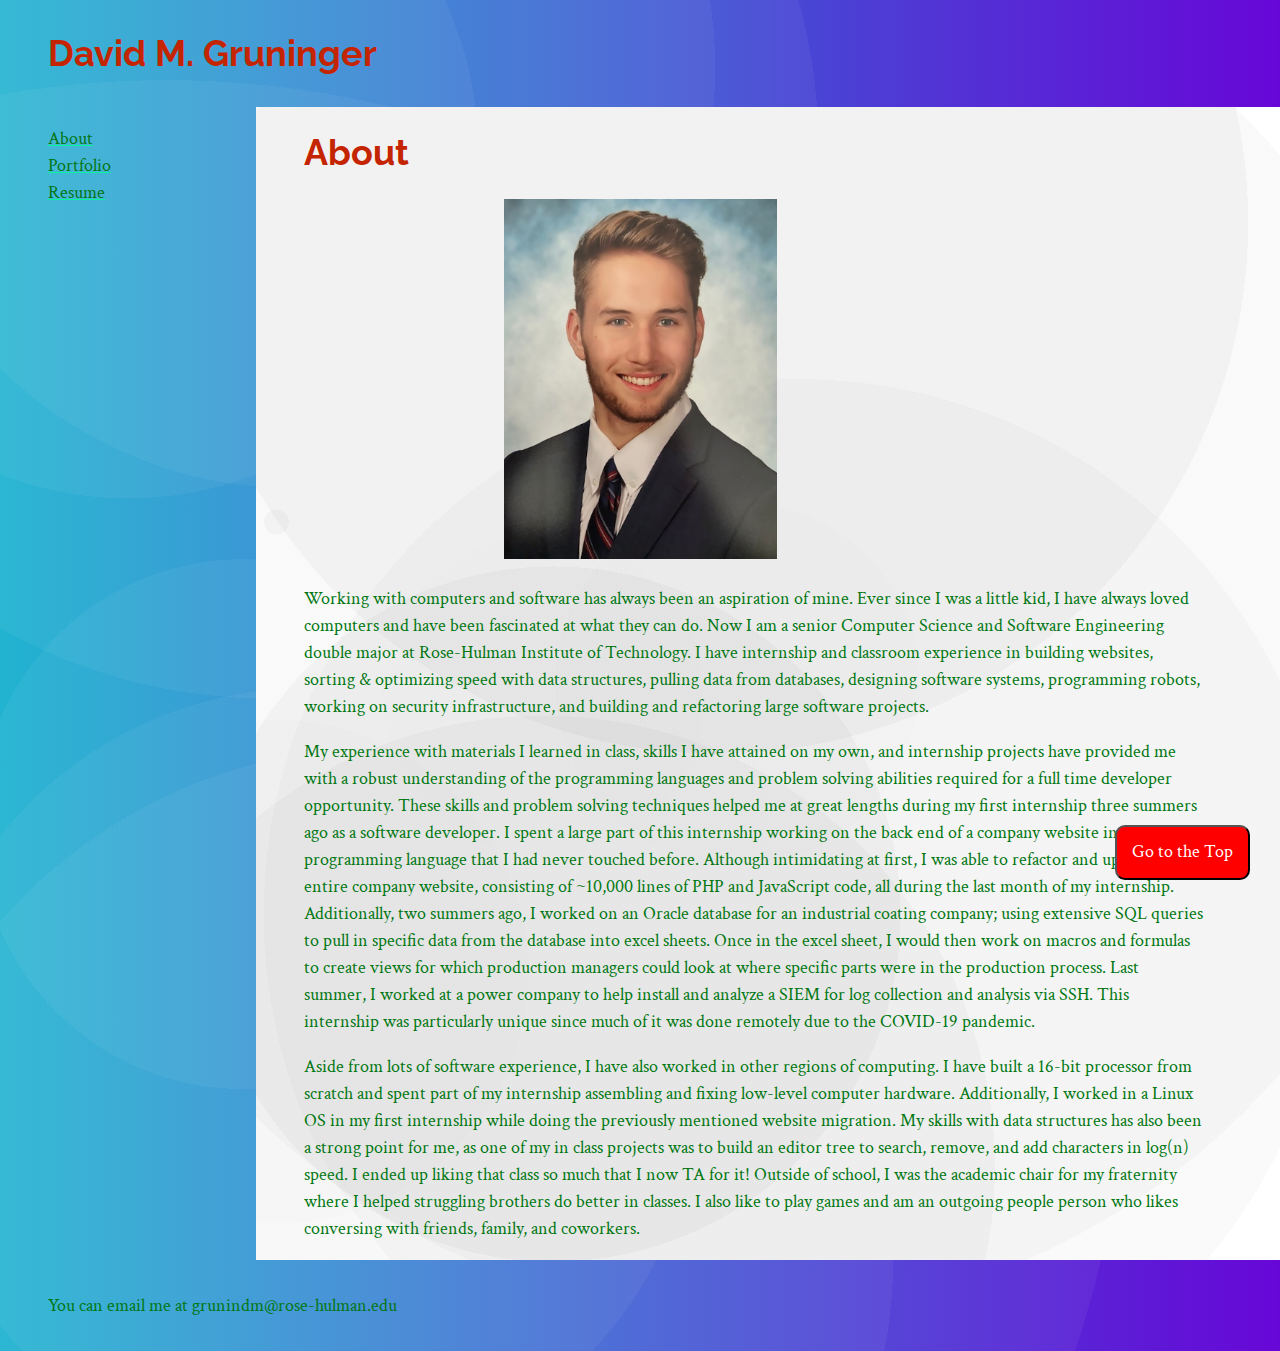
<file: index.html>
<!DOCTYPE html>
<html lang="en">
  <head>
    <meta charset="utf-8" />
    <meta name="viewport" content="width=device-width, initial-scale=1" />
    <title>David Gruninger's Personal Website</title>
    <link rel="stylesheet" href="styles/normalize.css" />
    <link rel="stylesheet" href="styles/main.css" />
    <link rel="icon" href="images/favicon.png" />
  </head>
  <body id="about">
    <header>
      <h1>David M. Gruninger</h1>
    </header>
      <nav>
          <ul>
              <li><a href="index.html">About</a></li>
              <li><a href="portfolio.html">Portfolio</a></li>
              <li><a href="resume.html">Resume</a></li>
          </ul>
      </nav>
      <main>
        <h1>About</h1>
        <img src="images/Capture.PNG" alt="lol" id="profilePic">
        <p>Working with computers and software has always been an aspiration of mine. Ever since I was a little kid, I have always loved computers and have been fascinated at what they can do. Now I am a senior Computer Science and Software Engineering double major at Rose-Hulman Institute of Technology. I have internship and classroom experience in building websites, sorting & optimizing speed with data structures, pulling data from databases, designing software systems, programming robots, working on security infrastructure, and building and refactoring large software projects.</p>
        <p>My experience with materials I learned in class, skills I have attained on my own, and internship projects have provided me with a robust understanding of the programming languages and problem solving abilities required for a full time developer opportunity. These skills and problem solving techniques helped me at great lengths during my first internship three summers ago as a software developer. I spent a large part of this internship working on the back end of a company website in PHP, a programming language that I had never touched before. Although intimidating at first, I was able to refactor and update the entire company website, consisting of ~10,000 lines of PHP and JavaScript code, all during the last month of my internship. Additionally, two summers ago, I worked on an Oracle database for an industrial coating company; using extensive SQL queries to pull in specific data from the database into excel sheets. Once in the excel sheet, I would then work on macros and formulas to create views for which production managers could look at where specific parts were in the production process. Last summer, I worked at a power company to help install and analyze a SIEM for log collection and analysis via SSH. This internship was particularly unique since much of it was done remotely due to the COVID-19 pandemic.</p>
        <p>Aside from lots of software experience, I have also worked in other regions of computing. I have built a 16-bit processor from scratch and spent part of my internship assembling and fixing low-level computer hardware. Additionally, I worked in a Linux OS in my first internship while doing the previously mentioned website migration. My skills with data structures has also been a strong point for me, as one of my in class projects was to build an editor tree to search, remove, and add characters in log(n) speed. I ended up liking that class so much that I now TA for it! Outside of school, I was the academic chair for my fraternity where I helped struggling brothers do better in classes. I also like to play games and am an outgoing people person who likes conversing with friends, family, and coworkers.</p>
        </main>
        <button onclick="topFunction()" id="toTopButton" title="Go to top">Go to the Top</button>
      <footer>
        You can email me at grunindm@rose-hulman.edu
      </footer>
    <script src="scripts/main.js"></script>
  </body>
</html>
</file>
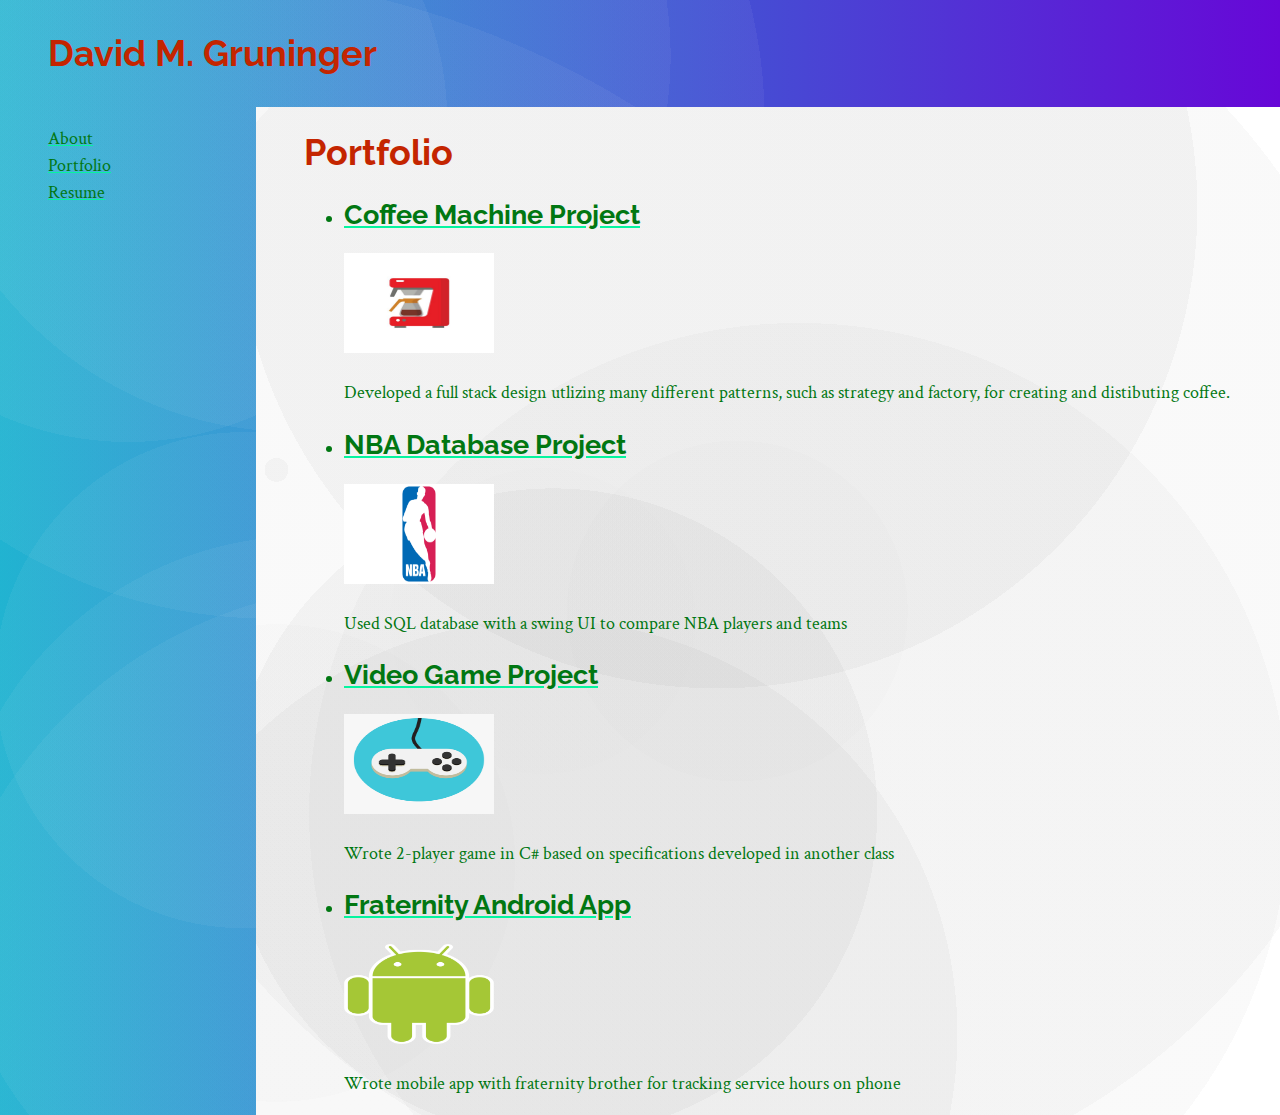
<file: portfolio.html>
<!DOCTYPE html>
<html lang="en">
  <head>
    <meta charset="utf-8" />
    <meta name="viewport" content="width=device-width, initial-scale=1" />
    <title>David Gruninger's Portfolio</title>
    <link rel="stylesheet" href="styles/normalize.css" />
    <link rel="stylesheet" href="styles/main.css" />
    <link rel="icon" href="images/favicon.png" />
  </head>
  <body id="portfolio">
    <header>
      <h1>David M. Gruninger</h1>
    </header>
    <nav>
      <ul>
        <li><a href="index.html">About</a></li>
        <li><a href="portfolio.html">Portfolio</a></li>
        <li><a href="resume.html">Resume</a></li>
      </ul>
    </nav>
      <main>
        <h1>Portfolio</h1>
        <ul id="porfolioItems">
            <li>
                <h2><a href="https://github.com/dgruninger97/Project">Coffee Machine Project</a></h2>
                <img src="images/portfolio/coffee.jpg" alt="nothing" width=150 height="100">
                <p>Developed a full stack design utlizing many different patterns, such as strategy and factory, for creating and distibuting coffee.</p>
            </li>
            <li>
                <h2><a href="https://github.com/dgruninger97/databasesproj">NBA Database Project</a></h2>
                <img src="images/portfolio/nba.jpg" alt="nothing" width=150 height="100">
                <p>Used SQL database with a swing UI to compare NBA players and teams</p>
            </li>
            <li>
                <h2><a href="https://github.com/dgruninger97/Switcharoo">Video Game Project</a></h2>
                <img src="images/portfolio/game.png" alt="nothing" width=150 height="100">
                <p>Wrote 2-player game in C# based on specifications developed in another class</p>
            </li>
            <li>
                <h2><a href="https://github.com/dgruninger97/OrgServiceLogger">Fraternity Android App</a></h2>
                <img src="images/portfolio/android.png" alt="nothing" width=150 height="100">
                <p>Wrote mobile app with fraternity brother for tracking service hours on phone</p>
            </li>
        </ul>
      </main>
    <script src="scripts/main.js"></script>
  </body>
</html>
</file>
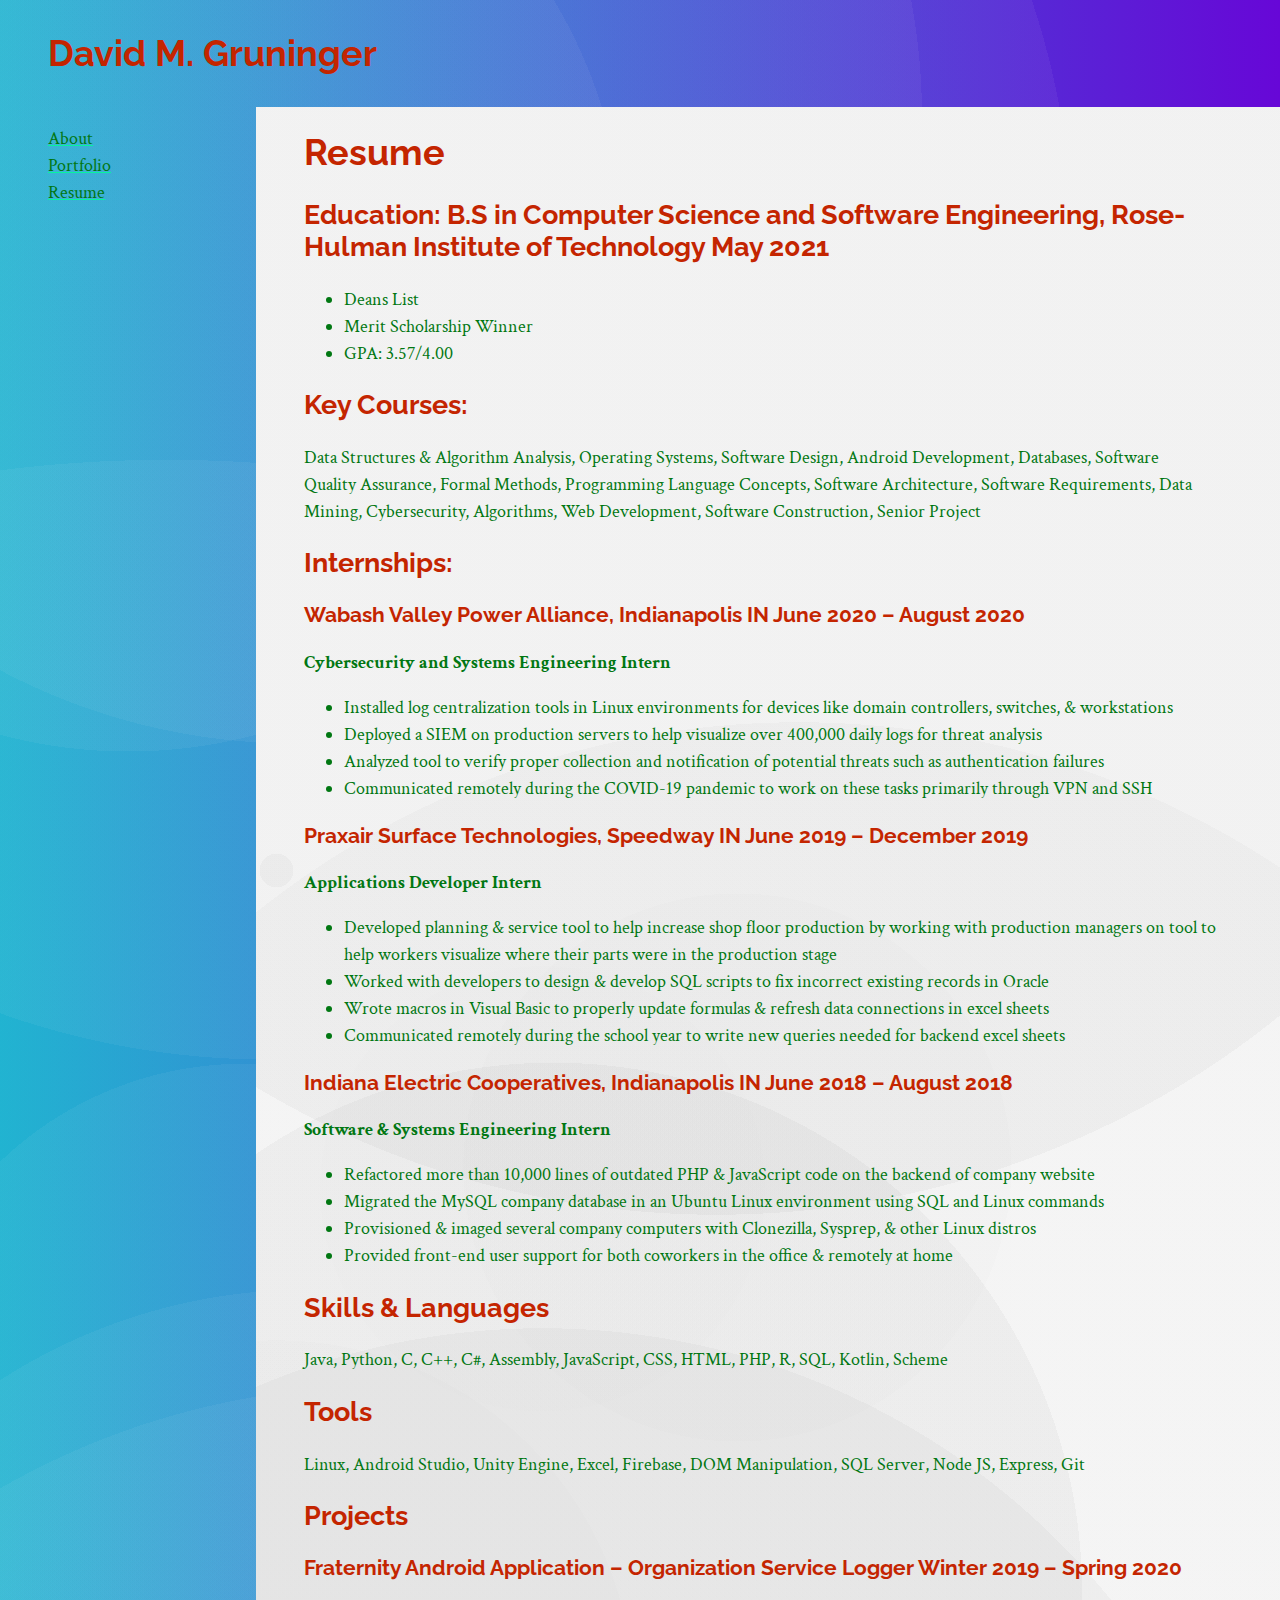
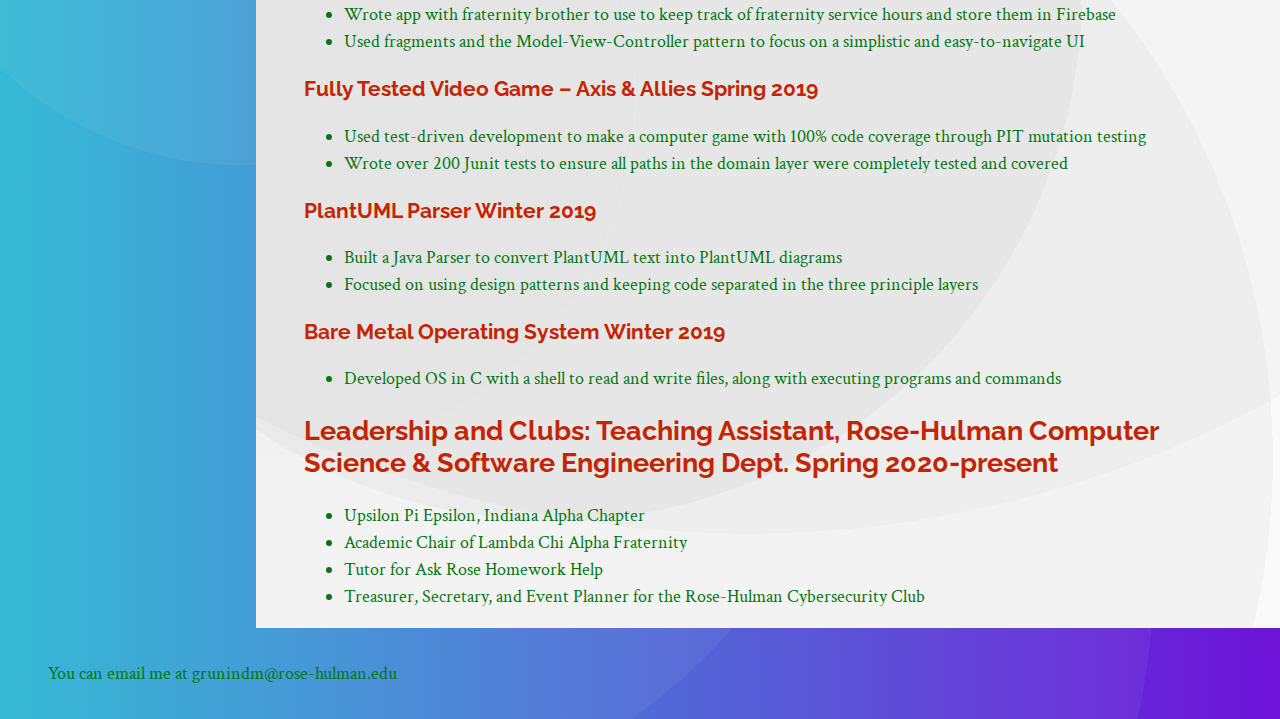
<file: resume.html>
<!DOCTYPE html>
<html lang="en">
  <head>
    <meta charset="utf-8" />
    <meta name="viewport" content="width=device-width, initial-scale=1" />
    <title>David Gruninger's Resume</title>
    <link rel="stylesheet" href="styles/normalize.css" />
    <link rel="stylesheet" href="styles/main.css" />
    <link rel="icon" href="images/favicon.png" />
  </head>
  <body id="resume">
    <header>
        <h1>David M. Gruninger</h1>
    </header>
      
      <nav>
          <ul>
              <li><a href="index.html">About</a></li>
              <li><a href="portfolio.html">Portfolio</a></li>
              <li><a href="resume.html">Resume</a></li>
            </ul>
        </nav>
    <main>
        <h1>Resume</h1>
        <h2>Education:	B.S in Computer Science and Software Engineering, Rose-Hulman Institute of Technology	May 2021</h2>
        <ul>
            <li>Deans List</li>
            <li>Merit Scholarship Winner</li>
            <li>GPA: 3.57/4.00</li>
        </ul>

        <h2>Key Courses:</h2>
        <p>Data Structures & Algorithm Analysis, Operating Systems, Software Design, Android Development, Databases, Software Quality Assurance, Formal Methods, Programming Language Concepts, Software Architecture, Software Requirements, Data Mining, Cybersecurity, Algorithms, Web Development, Software Construction, Senior Project </p>

        <h2>Internships:</h2>
        <h3>  Wabash Valley Power Alliance, Indianapolis IN	June 2020 – August 2020</h3>
	    <div><strong>Cybersecurity and Systems Engineering Intern</strong></div>
        <ul>
            <li>
                Installed log centralization tools in Linux environments for devices like domain controllers, switches, & workstations
            </li>
            <li>
                Deployed a SIEM on production servers to help visualize over 400,000 daily logs for threat analysis
            </li>
            <li>
                Analyzed tool to verify proper collection and notification of potential threats such as authentication failures
            </li>
            <li>
                Communicated remotely during the COVID-19 pandemic to work on these tasks primarily through VPN and SSH
            </li>
        </ul>
        
	    <h3>Praxair Surface Technologies, Speedway IN June 2019 – December 2019</h3>
	    <div><strong>Applications Developer Intern</strong></div>
        <ul>
            <li>
                Developed planning & service tool to help increase shop floor production by working with production managers on tool to help workers visualize where their parts were in the production stage
            </li>
            <li>
                Worked with developers to design & develop SQL scripts to fix incorrect existing records in Oracle
            </li>
            <li>
                Wrote macros in Visual Basic to properly update formulas & refresh data connections in excel sheets
            </li>
            <li>
                Communicated remotely during the school year to write new queries needed for backend excel sheets
            </li>
        </ul>

        <h3>Indiana Electric Cooperatives, Indianapolis IN June 2018 – August 2018</h3>
        <div><strong>Software & Systems Engineering Intern</strong></div>
        <ul>
            <li>
                Refactored more than 10,000 lines of outdated PHP & JavaScript code on the backend of company website
            </li>
            <li>
                Migrated the MySQL company database in an Ubuntu Linux environment using SQL and Linux commands
            </li>
            <li>
                Provisioned & imaged several company computers with Clonezilla, Sysprep, & other Linux distros
            </li>
            <li>
                Provided front-end user support for both coworkers in the office & remotely at home
            </li>
        </ul>

        <h2>Skills &amp; Languages</h2>
        <p>Java, Python, C, C++, C#, Assembly, JavaScript, CSS, HTML, PHP, R, SQL, Kotlin, Scheme</p>
        <h2>Tools</h2>
        <p>Linux, Android Studio, Unity Engine, Excel, Firebase, DOM Manipulation, SQL Server, Node JS, Express, Git</p>

        <h2>Projects</h2>
        <h3>Fraternity Android Application – Organization Service Logger					Winter 2019 – Spring 2020</h3>
        <ul>
            <li>
                Wrote app with fraternity brother to use to keep track of fraternity service hours and store them in Firebase
            </li>
            <li>
                Used fragments and the Model-View-Controller pattern to focus on a simplistic and easy-to-navigate UI
            </li>
        </ul>
        <h3>Fully Tested Video Game – Axis & Allies							Spring 2019</h3>
        <ul>
            <li>
                Used test-driven development to make a computer game with 100% code coverage through PIT mutation testing
            </li>
            <li>
                Wrote over 200 Junit tests to ensure all paths in the domain layer were completely tested and covered
            </li>
        </ul>
        <h3>PlantUML Parser										Winter 2019</h3>
        <ul>
            <li>
                Built a Java Parser to convert PlantUML text into PlantUML diagrams
            </li>
            <li>
                Focused on using design patterns and keeping code separated in the three principle layers
            </li>
        </ul>
        <h3>Bare Metal Operating System								Winter 2019</h3>
        <ul>
            <li>Developed OS in C with a shell to read and write files, along with executing programs and commands</li>
        </ul>

        <h2>Leadership and Clubs: Teaching Assistant, Rose-Hulman Computer Science & Software Engineering Dept.	Spring 2020-present</h2>
        <ul>
            <li>
                Upsilon Pi Epsilon, Indiana Alpha Chapter
            </li>
            <li>
                Academic Chair of Lambda Chi Alpha Fraternity
            </li>
            <li>
                Tutor for Ask Rose Homework Help
            </li>
            <li>
                Treasurer, Secretary, and Event Planner for the Rose-Hulman Cybersecurity Club
            </li>
        </ul>

      </main>
      <footer>
        You can email me at grunindm@rose-hulman.edu
      </footer>
    <script src="scripts/main.js"></script>
  </body>
</html>
</file>
<file: styles/main.css>
@import url('https://fonts.googleapis.com/css2?family=Crimson+Text:wght@600&family=Raleway&display=swap');

:root{
    --vertical-space: 2rem;
    --horizontal-space: 3rem;
    --light-color:#B0D9D1;
    --body-color:#017712;
    --heading-color:#C42500;
    --contrast-color:#05F59F;
}

body{
    font-size: 18px;
    line-height: 1.5;
    font-family: 'Crimson Text', serif;
    background-image: radial-gradient(circle at 67% 83%, hsla(317,0%,96%,0.05) 0%, hsla(317,0%,96%,0.05) 1%,transparent 1%, transparent 5%,transparent 5%, transparent 100%),radial-gradient(circle at 24% 80%, hsla(317,0%,96%,0.05) 0%, hsla(317,0%,96%,0.05) 27%,transparent 27%, transparent 63%,transparent 63%, transparent 100%),radial-gradient(circle at 23% 5%, hsla(317,0%,96%,0.05) 0%, hsla(317,0%,96%,0.05) 26%,transparent 26%, transparent 82%,transparent 82%, transparent 100%),radial-gradient(circle at 21% 11%, hsla(317,0%,96%,0.05) 0%, hsla(317,0%,96%,0.05) 35%,transparent 35%, transparent 45%,transparent 45%, transparent 100%),radial-gradient(circle at 10% 11%, hsla(317,0%,96%,0.05) 0%, hsla(317,0%,96%,0.05) 21%,transparent 21%, transparent 81%,transparent 81%, transparent 100%),radial-gradient(circle at 19% 61%, hsla(317,0%,96%,0.05) 0%, hsla(317,0%,96%,0.05) 20%,transparent 20%, transparent 61%,transparent 61%, transparent 100%),radial-gradient(circle at 13% 77%, hsla(317,0%,96%,0.05) 0%, hsla(317,0%,96%,0.05) 63%,transparent 63%, transparent 72%,transparent 72%, transparent 100%),radial-gradient(circle at 30% 93%, hsla(317,0%,96%,0.05) 0%, hsla(317,0%,96%,0.05) 33%,transparent 33%, transparent 82%,transparent 82%, transparent 100%),linear-gradient(90deg, rgb(22, 176, 207),rgb(103, 7, 215));
    color:var(--body-color);
}

#profilePic{
    margin-left: 200px;
}

h1, h2, h3{
    line-height: 1.2;
    font-family: 'Raleway', sans-serif;
    color: var(--heading-color);
}

a{
    color: var(--body-color);
    text-decoration-color: var(--contrast-color);
}

a:hover{
    color: var(--heading-color);
}

main {
    background-image: radial-gradient(circle at 28% 51%, rgba(206, 206, 206,0.03) 0%, rgba(206, 206, 206,0.03) 17%,transparent 17%, transparent 100%),radial-gradient(circle at 45% 10%, rgba(10, 10, 10,0.03) 0%, rgba(10, 10, 10,0.03) 45%,transparent 45%, transparent 100%),radial-gradient(circle at 48% 44%, rgba(74, 74, 74,0.03) 0%, rgba(74, 74, 74,0.03) 84%,transparent 84%, transparent 100%),radial-gradient(circle at 47% 50%, rgba(186, 186, 186,0.03) 0%, rgba(186, 186, 186,0.03) 23%,transparent 23%, transparent 100%),radial-gradient(circle at 29% 70%, rgba(9, 9, 9,0.03) 0%, rgba(9, 9, 9,0.03) 32%,transparent 32%, transparent 100%),radial-gradient(circle at 2% 75%, rgba(179, 179, 179,0.03) 0%, rgba(179, 179, 179,0.03) 19%,transparent 19%, transparent 100%),radial-gradient(circle at 2% 36%, rgba(26, 26, 26,0.03) 0%, rgba(26, 26, 26,0.03) 1%,transparent 1%, transparent 100%),radial-gradient(circle at 53% 70%, rgba(90, 90, 90,0.03) 0%, rgba(90, 90, 90,0.03) 55%,transparent 55%, transparent 100%),radial-gradient(circle at 28% 92%, rgba(31, 31, 31,0.03) 0%, rgba(31, 31, 31,0.03) 35%,transparent 35%, transparent 100%),linear-gradient(90deg, rgb(255,255,255),rgb(255,255,255));
}

body#about img{
    height: 20em;
}

p{
    max-width: 50em;
}
body{
    display: grid;
    grid-template-areas: "head head"
                         "nav  nav"
                         "main main"
                         "foot foot";
    grid-template-columns: 1fr 4fr;
    grid-template-rows: auto auto 1fr auto;
}

@media screen and (min-width: 25em){
    body{
        grid-template-areas: "head head"
                             "nav  main"
                             "foot foot";
        grid-template-rows: auto 1fr auto;
    }
}

body > * {
    padding-left: var(--horizontal-space);
    padding-right: var(--horizontal-space);
}

body > header{
    grid-area: head;
}

body > nav{
    grid-area: nav;
}

body > nav ul {
    list-style-type: none;
    padding: 0;
}

body > main{
    grid-area: main;
}

body > footer{
    grid-area: foot;
}

header, footer{
    padding-top: var(--vertical-space);
    padding-bottom: var(--vertical-space);
}

header h1, footer h1 {
    margin: 0;
}

body#portfolio ul#portfolioItems{
    display: flex;
    flex-wrap: wrap;
    flex: 1;
    list-style-type: none;
    padding: 0;
}
@media screen and (min-width: 25em){
    body#portfolio ul#portfolioItems li{
        flex-basis: 48%;
        padding-right: 2%;
    }
}
body#portfolio ul#portfolioItems li img {
    max-width: 100%;
}


#toTopButton {
    position: fixed; /* Fixed/sticky position */
    bottom: 20px; /* Place the button at the bottom of the page */
    right: 30px; /* Place the button 30px from the right */
    background-color: red; /* Set a background color */
    color: white; /* Text color */
    cursor: pointer; /* Add a mouse pointer on hover */
    padding: 15px; /* Some padding */
    border-radius: 10px; /* Rounded corners */
    font-size: 18px; /* Increase font size */
  }
  
  #toTopButton:hover {
    background-color: #555; /* Add a dark-grey background on hover */
  }
</file>
